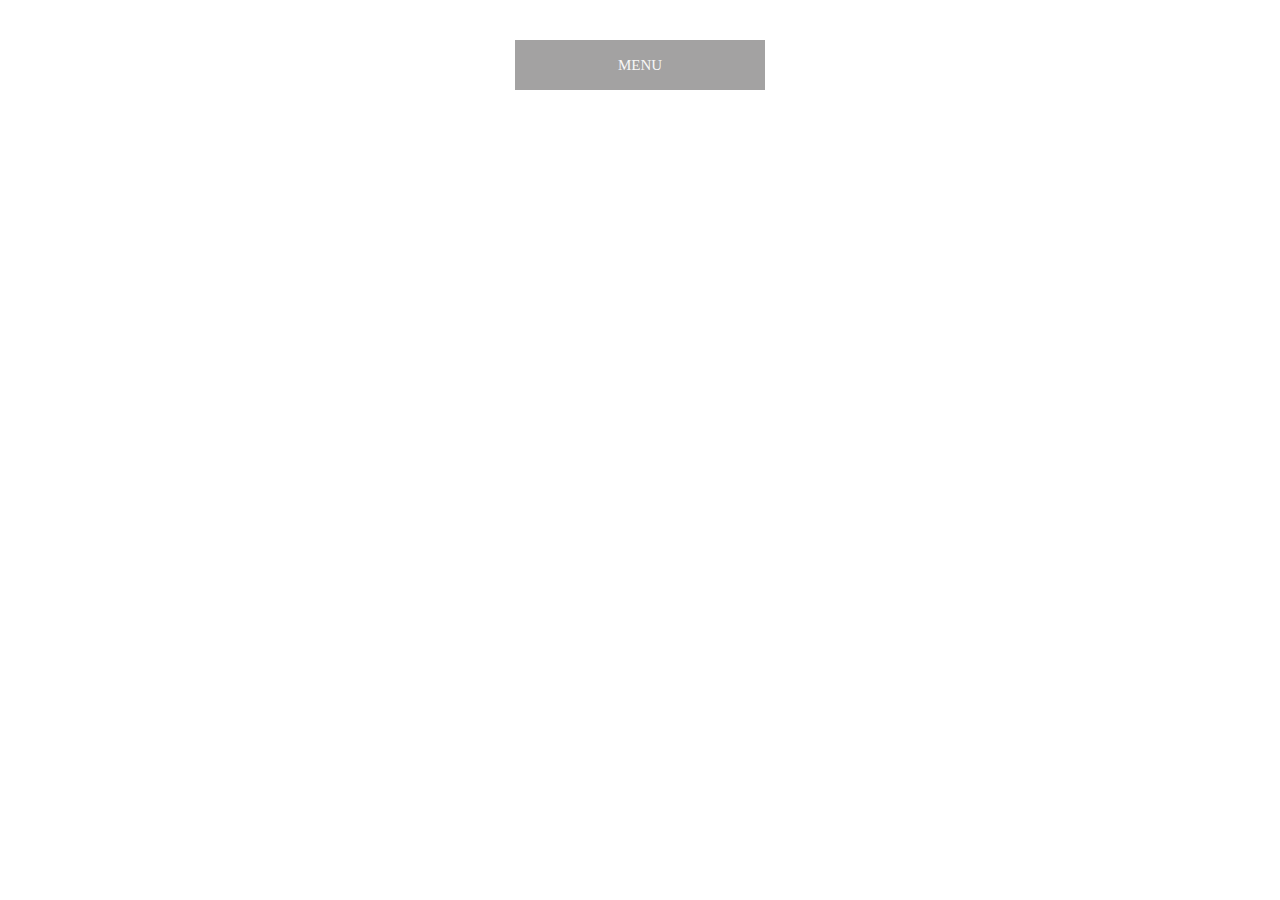
<file: animation/03-dropdown-menu/index.html>
<!DOCTYPE html>
<html lang="en">
  <head>
    <meta charset="UTF-8" />
    <meta http-equiv="X-UA-Compatible" content="IE=edge" />
    <meta name="viewport" content="width=device-width, initial-scale=1.0" />
    <title>Dropdown Menu</title>
    <link rel="stylesheet" href="style.css" />
  </head>
  <body>
    <div class="dropdown-container">
        <div class="menu-title">MENU</div>
        <ul class="dropdown-menu">
            <li>ITEM 1</li>
            <li>ITEM 2</li>
            <li>ITEM 3</li>
            <li>ITEM 4</li>
            <li>ITEM 5</li>
        </ul>
    </div>
    <script src="script.js"></script>
  </body>
</html>
</file>
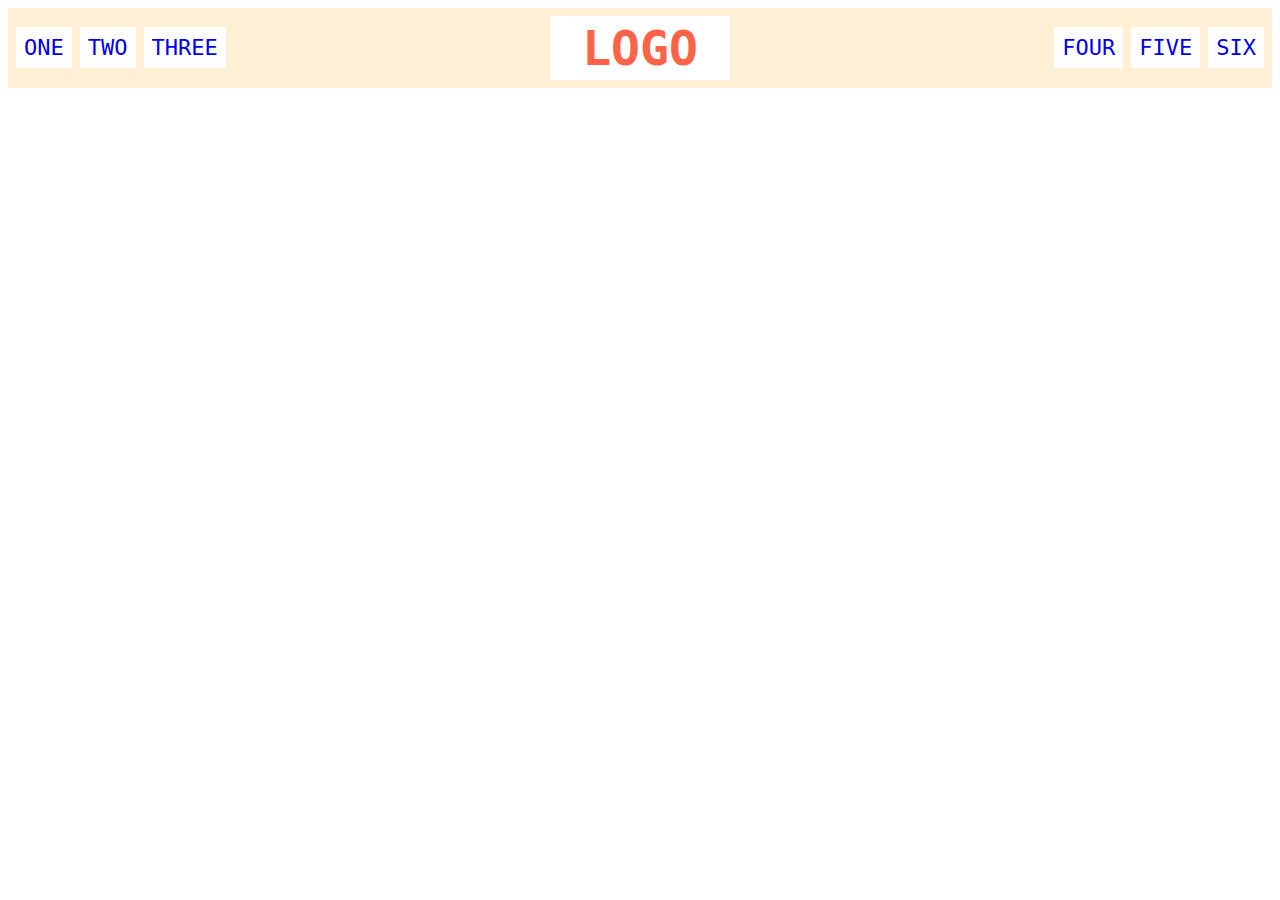
<file: flex/02-flex-header/index.html>
<!DOCTYPE html>
<html lang="en">
  <head>
    <meta charset="UTF-8">
    <meta http-equiv="X-UA-Compatible" content="IE=edge">
    <meta name="viewport" content="width=device-width, initial-scale=1.0">
    <title>Flex Header</title>
    <link rel="stylesheet" href="style.css">
  </head>
  <body>
    <div class="header">
      
      <div class="left-links">
        <ul>
          <li><a href="#">ONE</a></li>
          <li><a href="#">TWO</a></li>
          <li><a href="#">THREE</a></li>
        </ul>
      </div>

      <div class="logo">LOGO</div>

      <div class="right-links">
        <ul>
          <li><a href="#">FOUR</a></li>
          <li><a href="#">FIVE</a></li>
          <li><a href="#">SIX</a></li>
        </ul>
      </div>

    </div>
  </body>
</html>
</file>
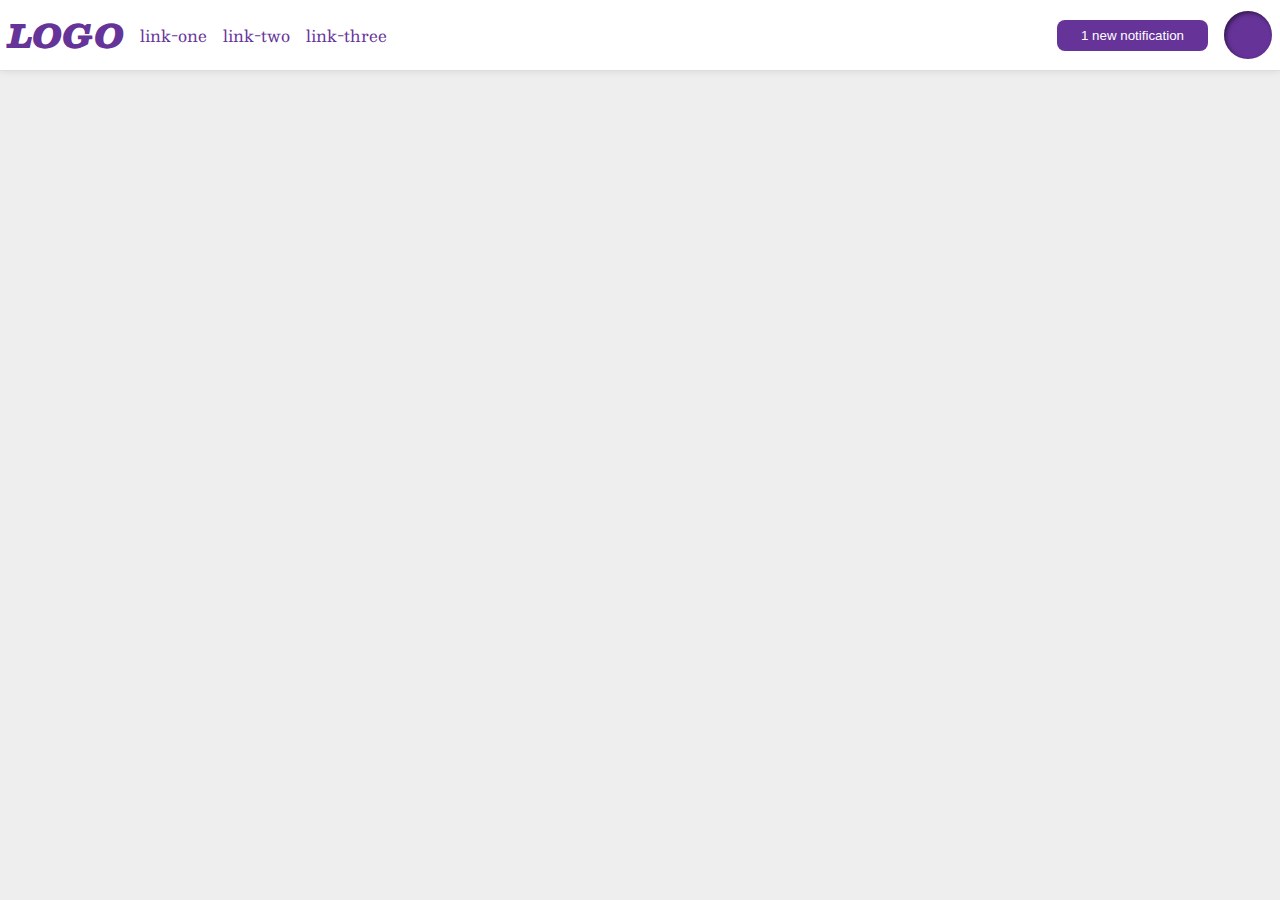
<file: flex/03-flex-header-2/index.html>
<!DOCTYPE html>
<html lang="en">
  <head>
    <meta charset="UTF-8">
    <meta http-equiv="X-UA-Compatible" content="IE=edge">
    <meta name="viewport" content="width=device-width, initial-scale=1.0">
    <title>Flex Header 2</title>
    <link rel="stylesheet" href="style.css">
  </head>
  <body>
    <div class="header">

     <div class="left-part">
       <div class="logo">
        LOGO
       </div>
       <ul class="links">
         <li><a href="google.com">link-one</a></li>
         <li><a href="google.com">link-two</a></li>
         <li><a href="google.com">link-three</a></li>
       </ul>
     </div>

     <div class="right-part">
       <button class="notifications">
        1 new notification
       </button>
       <div class="profile-image"></div>
     </div>
     
    </div>
  </body>
</html>
</file>
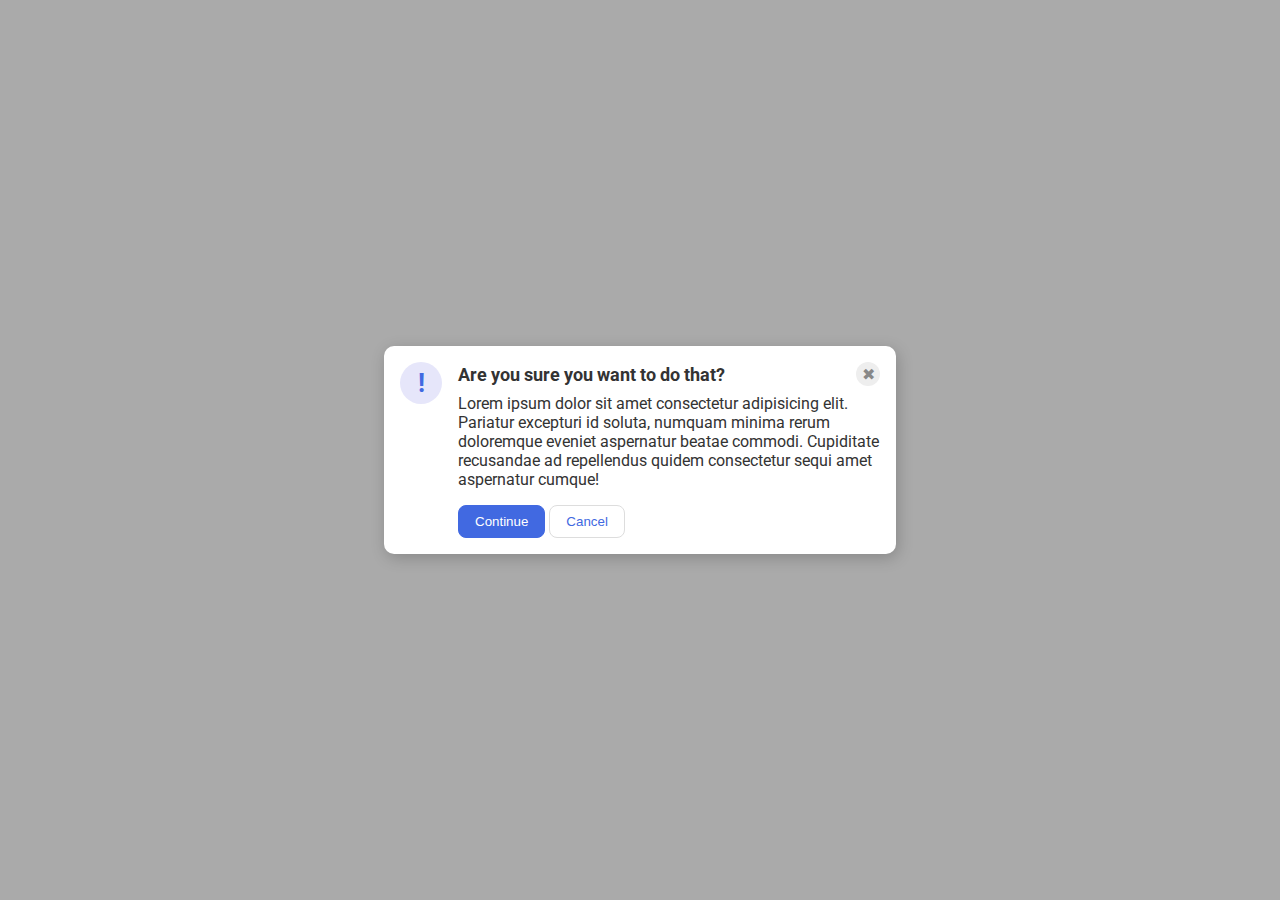
<file: flex/05-flex-modal/index.html>
<!DOCTYPE html>
<html lang="en">
  <head>
    <meta charset="UTF-8">
    <meta http-equiv="X-UA-Compatible" content="IE=edge">
    <meta name="viewport" content="width=device-width, initial-scale=1.0">
    <link rel="stylesheet" href="style.css">
    <title>Modal</title>
  </head>
  <body>
    <div class="modal">
      <div class="icon">!</div>
<!-- container right-part start-->
      <div class="right-part">
        <!-- close-button embedded within the header div -->
        <div class="header">Are you sure you want to do that?
          <div class="close-button">✖</div>
        </div>
        <!-- header div end -->
        <div class="text">Lorem ipsum dolor sit amet consectetur adipisicing elit. Pariatur excepturi id soluta, numquam minima rerum doloremque eveniet aspernatur beatae commodi. Cupiditate recusandae ad repellendus quidem consectetur sequi amet aspernatur cumque!</div>
        <button class="continue">Continue</button>
        <button class="cancel">Cancel</button>
      </div>
<!-- container right-part end-->
    </div>
  </body>
</html>
</file>
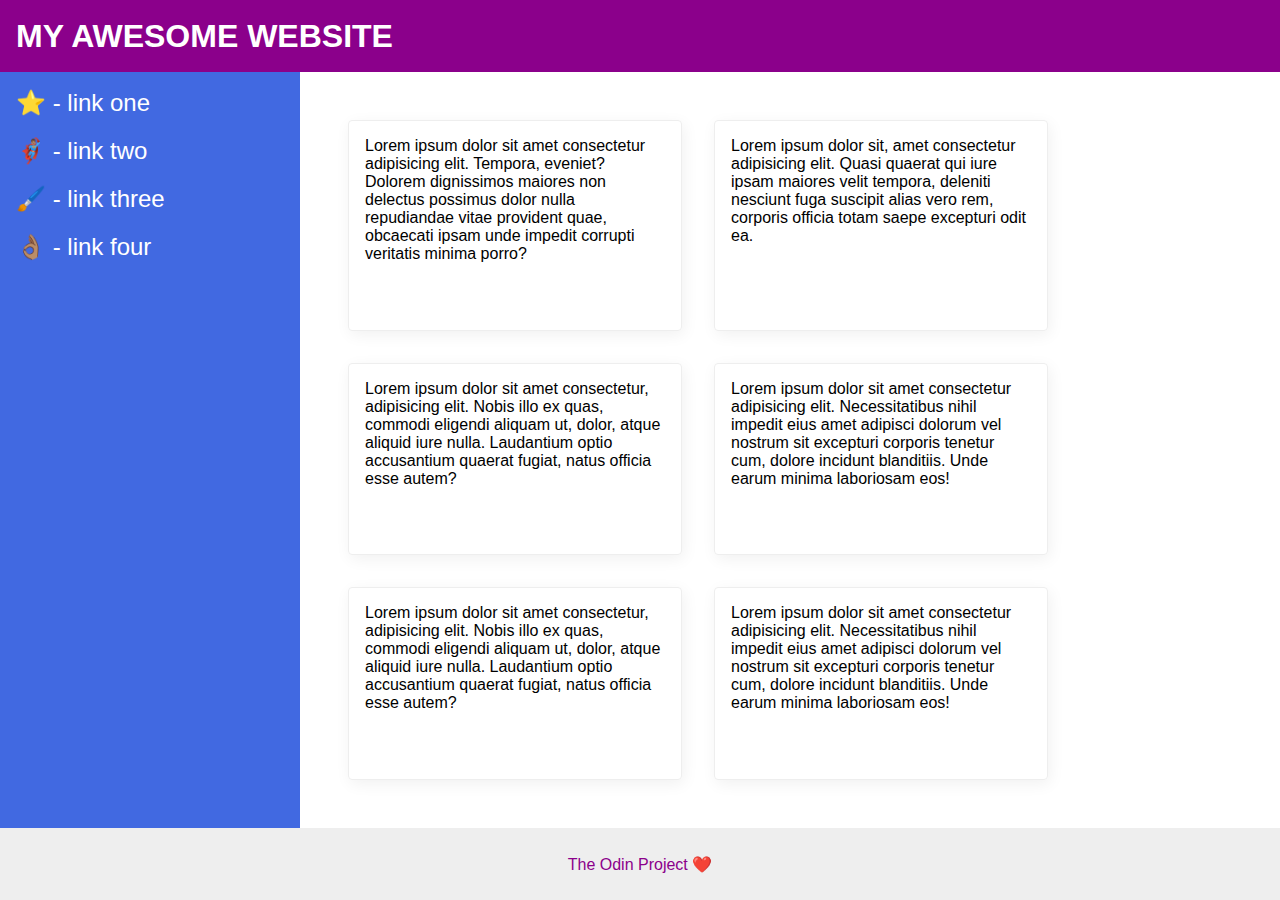
<file: flex/07-flex-layout-2/index.html>
<!DOCTYPE html>
<html lang="en">
  <head>
    <meta charset="UTF-8">
    <meta http-equiv="X-UA-Compatible" content="IE=edge">
    <meta name="viewport" content="width=device-width, initial-scale=1.0">
    <title>The Holy Grail</title>
    <link rel="stylesheet" href="style.css">
  </head>
  <body>
    <div class="container">
      <div class="header">
        MY AWESOME WEBSITE
      </div>
    
      <div class="content">
        <div class="sidebar">
          <div class="links">
            <ul>
              <li><a href="#">⭐ - link one</a></li>
              <li><a href="#">🦸🏽‍♂️ - link two</a></li>
              <li><a href="#">🖌️ - link three</a></li>
              <li><a href="#">👌🏽 - link four</a></li>
           </ul>
          </div>
        </div>

        <div class="cards">
          <div class="card">Lorem ipsum dolor sit amet consectetur adipisicing elit. Tempora, eveniet? Dolorem dignissimos maiores non delectus possimus dolor nulla repudiandae vitae provident quae, obcaecati ipsam unde impedit corrupti veritatis minima porro?</div>
          <div class="card">Lorem ipsum dolor sit, amet consectetur adipisicing elit. Quasi quaerat qui iure ipsam maiores velit tempora, deleniti nesciunt fuga suscipit alias vero rem, corporis officia totam saepe excepturi odit ea.</div>
          <div class="card">Lorem ipsum dolor sit amet consectetur, adipisicing elit. Nobis illo ex quas, commodi eligendi aliquam ut, dolor, atque aliquid iure nulla. Laudantium optio accusantium quaerat fugiat, natus officia esse autem?</div>
          <div class="card">Lorem ipsum dolor sit amet consectetur adipisicing elit. Necessitatibus nihil impedit eius amet adipisci dolorum vel nostrum sit excepturi corporis tenetur cum, dolore incidunt blanditiis. Unde earum minima laboriosam eos!</div>
          <div class="card">Lorem ipsum dolor sit amet consectetur, adipisicing elit. Nobis illo ex quas, commodi eligendi aliquam ut, dolor, atque aliquid iure nulla. Laudantium optio accusantium quaerat fugiat, natus officia esse autem?</div>
          <div class="card">Lorem ipsum dolor sit amet consectetur adipisicing elit. Necessitatibus nihil impedit eius amet adipisci dolorum vel nostrum sit excepturi corporis tenetur cum, dolore incidunt blanditiis. Unde earum minima laboriosam eos!</div>
        </div>
      </div>

      <div class="footer">
        The Odin Project ❤️
      </div>
    </div>
  </body>
</html>
</file>
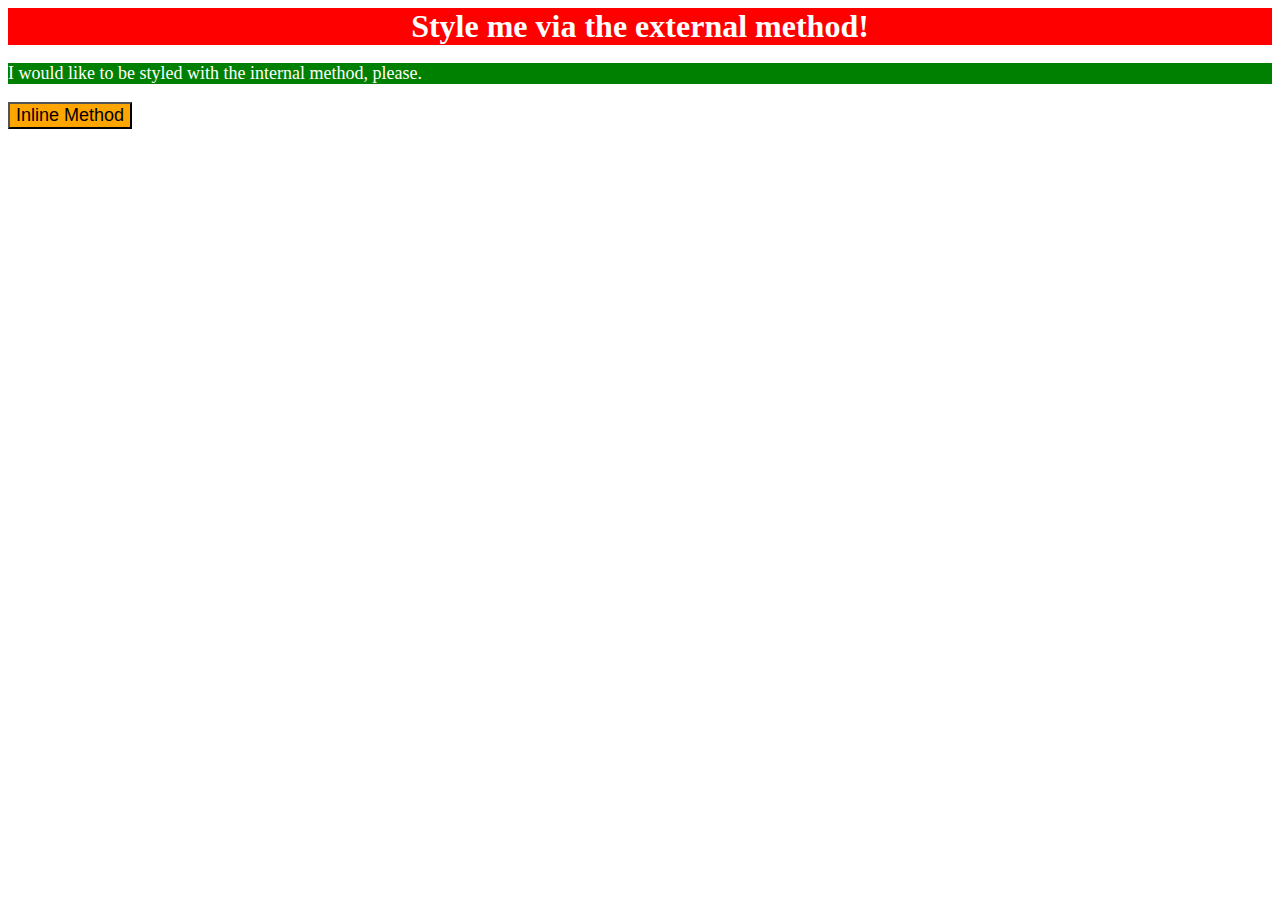
<file: foundations/01-css-methods/index.html>
<!DOCTYPE html>
<html lang="en">
  <head>
    <meta charset="UTF-8">
    <meta http-equiv="X-UA-Compatible" content="IE=edge">
    <meta name="viewport" content="width=device-width, initial-scale=1.0">
    <title>Methods for Adding CSS</title>
    <link rel="stylesheet" href="./styles.css">
    <style>
      p {
        color: white;
        background-color: green;
        font-size: 18px;
      }
    </style>
  </head>


  <body>
    <div>Style me via the external method!</div>
    <p>I would like to be styled with the internal method, please.</p>
    <button style="background-color: orange; font-size: 18px;">Inline Method</button>
  </body>
</html>
</file>
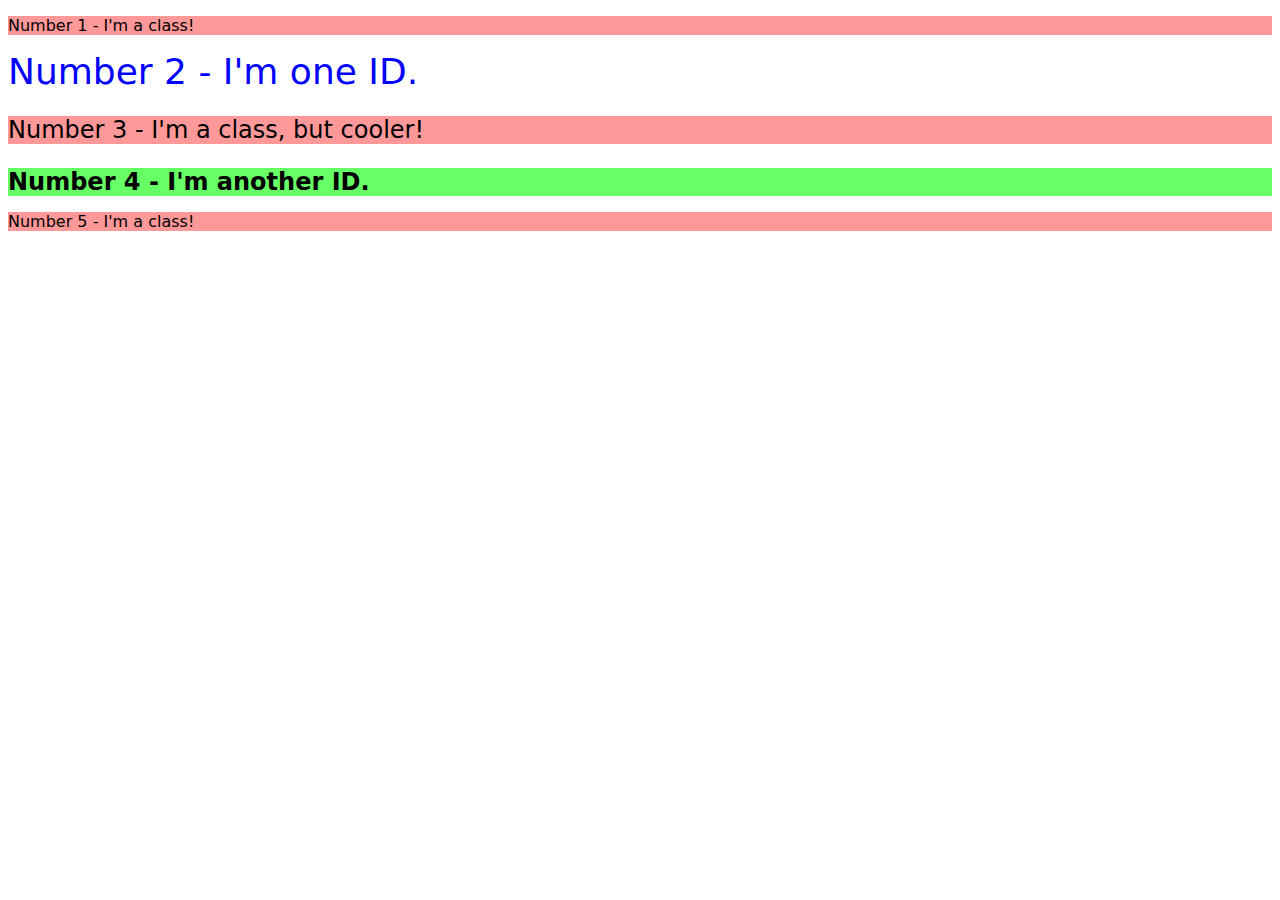
<file: foundations/02-class-id-selectors/index.html>
<!DOCTYPE html>
<html lang="en">
  <head>
    <meta charset="UTF-8">
    <meta http-equiv="X-UA-Compatible" content="IE=edge">
    <meta name="viewport" content="width=device-width, initial-scale=1.0">
    <title>Class and ID Selectors</title>
    <link rel="stylesheet" href="style.css">
  </head>
  <body>
    <p class="odd">Number 1 - I'm a class!</p>
    <div id="id1">Number 2 - I'm one ID.</div>
    <p class="odd adjust-font-size">Number 3 - I'm a class, but cooler!</p>
    <div id="id2" class="adjust-font-size">Number 4 - I'm another ID.</div>
    <p class="odd">Number 5 - I'm a class!</p>
  </body>
</html>
</file>
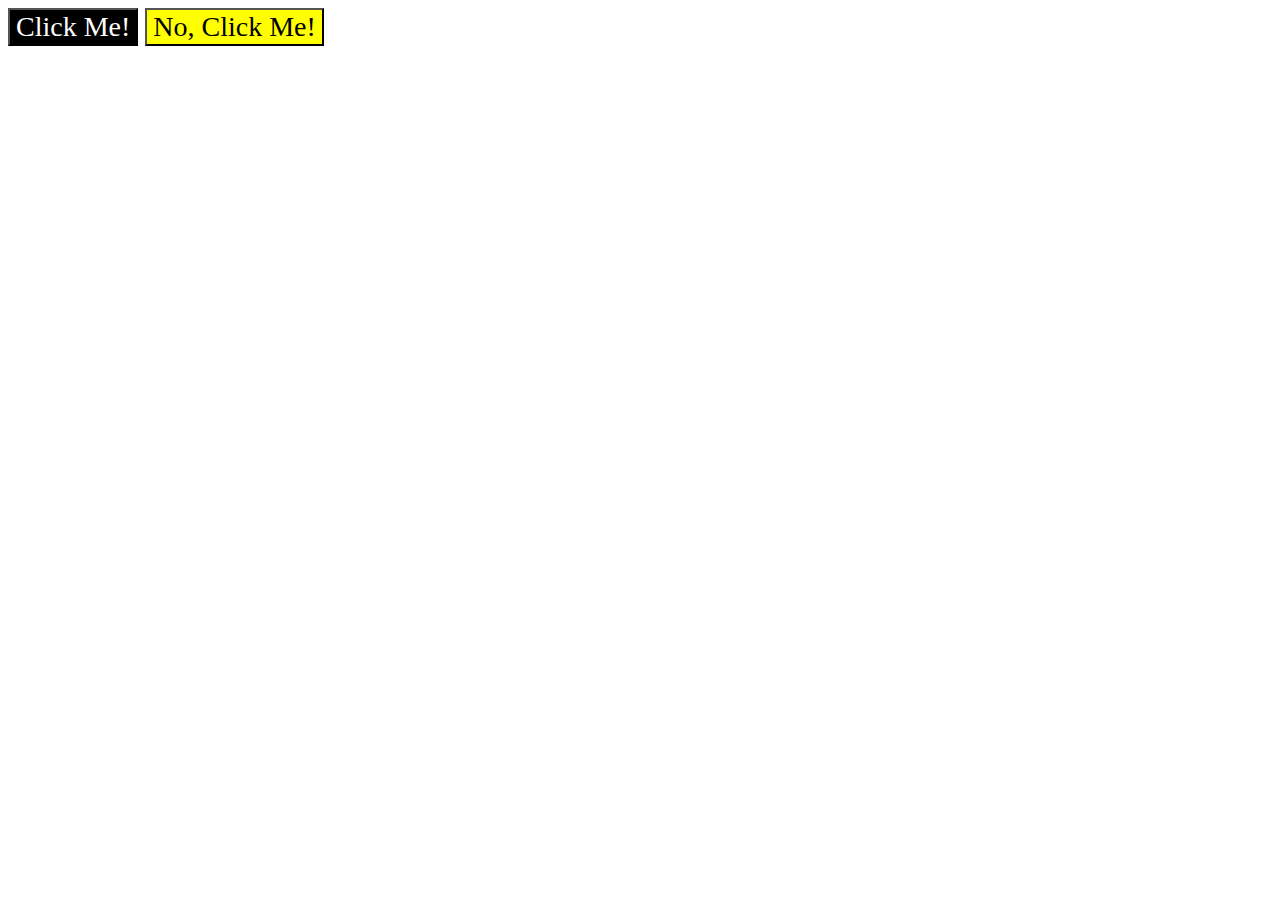
<file: foundations/03-grouping-selectors/index.html>
<!DOCTYPE html>
<html lang="en">
  <head>
    <meta charset="UTF-8">
    <meta http-equiv="X-UA-Compatible" content="IE=edge">
    <meta name="viewport" content="width=device-width, initial-scale=1.0">
    <title>Grouping Selectors</title>
    <link rel="stylesheet" href="style.css">
  </head>
  <body>
    <button class="class1">Click Me!</button>
    <button class="class2">No, Click Me!</button>
  </body>
</html>
</file>
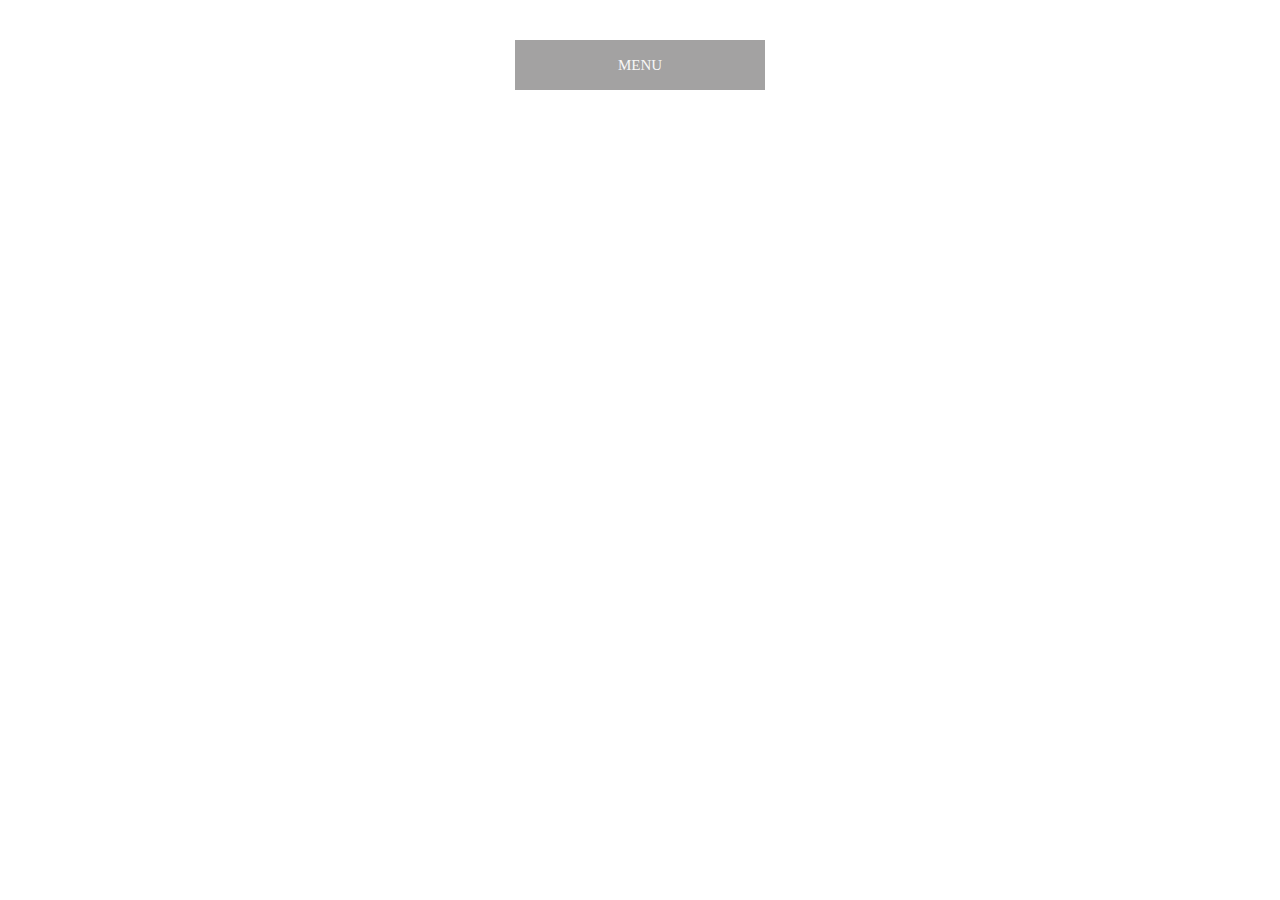
<file: animation/03-dropdown-menu/solution/solution.html>
<!DOCTYPE html>
<html lang="en">
  <head>
    <meta charset="UTF-8" />
    <meta http-equiv="X-UA-Compatible" content="IE=edge" />
    <meta name="viewport" content="width=device-width, initial-scale=1.0" />
    <title>Dropdown Menu</title>
    <link rel="stylesheet" href="solution.css" />
  </head>
  <body>
    <div class="dropdown-container">
        <div class="menu-title">MENU</div>
        <ul class="dropdown-menu">
            <li>ITEM 1</li>
            <li>ITEM 2</li>
            <li>ITEM 3</li>
            <li>ITEM 4</li>
            <li>ITEM 5</li>
        </ul>
    </div>
    <script src="solution.js"></script>
  </body>
</html>
</file>
<file: animation/03-dropdown-menu/style.css>
.dropdown-container {
  max-width: 250px;
  margin: 40px auto;
  text-align: center;
  line-height: 50px;
  font-size: 15px;
  color: rgb(247, 247, 247);
  cursor: pointer;
}

.menu-title {
  background-color: rgb(163, 162, 162);
}

.dropdown-menu {
  list-style: none;
  padding: 0;
  margin: 0;
  background-color: rgb(99, 97, 97);

  display: none;
}

ul.dropdown-menu li:hover {
  background: rgb(47, 46, 46);
}

.visible {
  display: block;
  animation: 0.5s expand /*1*/ /*alternate*/ ease-in-out;
  transform-origin: top;
}

@keyframes expand {
  from {
    transform: scaleY(0);
  }

  70% {
    transform: scaleY(1.1);
  }

  to {
    transform: scaleY(1);
  }
}
</file>
<file: flex/02-flex-header/style.css>
.header  {
  font-family: monospace;
  background: papayawhip;
  padding: 8px;
  display: flex;
}

.logo {
  font-size: 48px;
  font-weight: 900;
  color: tomato;
  background: white;
  padding: 4px 32px;
  margin: 0px auto;
}

ul {
  /* this removes the dots on the list items*/
  list-style-type: none;
  display: flex;
  margin: 9px -10px;
  padding: 10px;
  gap: 8px;

}

a {
  font-size: 22px;
  background: white;
  padding: 8px;
  /* this removes the line under the links */
  text-decoration: none;
}
</file>
<file: flex/03-flex-header-2/style.css>
/* this is some magical font-importing.  
you'll learn about it later. */
@import url('https://fonts.googleapis.com/css2?family=Besley:ital,wght@0,400;1,900&display=swap');

body {
  margin: 0;
  background: #eee;
  font-family: Besley, serif;
}

.header {
  background: white;
  border-bottom: 1px solid #ddd;
  box-shadow: 0 0 8px rgba(0,0,0,.1);
  display: flex;
  padding: 8px;
  align-items: center;

}

.profile-image {
  background: rebeccapurple;
  box-shadow: inset 2px 2px 4px rgba(0,0,0,.5);
  border-radius: 50%;
  width: 48px;
  height: 48px;
}

.logo {
  color: rebeccapurple;
  font-size: 32px;
  font-weight: 900;
  font-style: italic;
  margin-right: -24px;
}

button {
  border: none;
  border-radius: 8px;
  background: rebeccapurple;
  color: white;
  padding: 8px 24px;
  margin: auto;

}

a {
  /* this removes the line under our links */
  text-decoration: none;
  color: rebeccapurple;
}

ul {
  list-style-type: none;
  display: flex;
  gap: 16px;
  margin: auto ;

}

.right-part {
  display: flex;
  gap: 16px;
}

.left-part {
  display: flex;
  margin-right: auto;
}
</file>
<file: flex/05-flex-modal/style.css>
@import url('https://fonts.googleapis.com/css2?family=Roboto:wght@400;700&display=swap');

html, body {
  height: 100%;
}

body {
  font-family: Roboto, sans-serif;
  margin: 0;
  background: #aaa;
  color: #333;
  /* I'll give you this one for free lol */
  display: flex;
  align-items: center;
  justify-content: center;
}

.modal {
  background: white;
  width: 480px;
  border-radius: 10px;
  box-shadow: 2px 4px 16px rgba(0,0,0,.2);
  display: flex;
  /* added */
  padding: 16px;
  gap: 16px;
}

.icon {
  color: royalblue;
  font-size: 26px;
  font-weight: 700;
  background: lavender;
  width: 42px;
  height: 42px;
  border-radius: 50%;
  display: flex;
  align-items: center;
  justify-content: center;
  /* added */
  flex-shrink: 0;
}

/* display: flex applied then justify-content to separate the 2 items */
.header {
  display: flex;
  justify-content: space-between;
  font-weight: bold;
  font-size: 18px;
  margin-bottom: 8px;
  align-items: center;
  /**/
}

.close-button {
  background: #eee;
  border-radius: 50%;
  color: #888;
  font-weight: 400;
  font-size: 16px;
  height: 24px;
  width: 24px;
  display: flex;
  align-items: center;
  justify-content: center;
}

button {
  padding: 8px 16px;
  border-radius: 8px;
  /*added*/
  margin-top: 16px;
}

button.continue {
  background: royalblue;
  border: 1px solid royalblue;
  color: white;
}

button.cancel {
  background: white;
  border: 1px solid #ddd;
  color: royalblue;
}
</file>
<file: flex/07-flex-layout-2/style.css>
body {
  font-family: -apple-system, BlinkMacSystemFont, 'Segoe UI', Roboto, Oxygen, Ubuntu, Cantarell, 'Open Sans', 'Helvetica Neue', sans-serif;
  margin: 0;
  min-height: 100vh;
  /*border: 2px solid red;*/
  display: flex;
 

}

.container {
  display: flex;
  flex-direction: column;
  /*border: 2px solid green;*/
}

.content {
  display: flex;
  flex-grow: 1;
}

.header {
  height: 72px;
  background: darkmagenta;
  color: white;
  display: flex;
  align-items: center;
  padding-left: 16px;
  font-size: 32px;
  font-weight: 900;
}

.footer {
  height: 72px;
  background: #eee;
  color: darkmagenta;
  display: flex;
  align-items: center;
  justify-content: center;
}

.sidebar {
  width: 300px;
  background: royalblue;
  box-sizing: border-box;
  display: flex;
  padding: 16px;
  flex-shrink: 0;
}

.links {
  display: flex;
  margin-left: -40px;
  margin-top: -33px;
  line-height: 2;
  /*border: 2px solid red;*/
}

.cards {
  display: flex;
  flex-wrap: wrap;
  padding: 48px;
  gap: 32px;
}

.card {
  border: 1px solid #eee;
  box-shadow: 2px 4px 16px rgba(0,0,0,.06);
  border-radius: 4px;
  padding: 16px;
  width: 300px;
  
}

ul {
  list-style-type: none;
  font-size: 24px;
}

a {
  text-decoration: none;
  color: white;
}
</file>
<file: foundations/01-css-methods/styles.css>
div {
    color: white;
    background-color: red;
    font-weight: bold;
    font-size: 32px;
    text-align: center;
}
</file>
<file: foundations/02-class-id-selectors/style.css>
* {
    font-family: Verdana, "DejaVu sans", sans-serif;
}

.odd {
    background-color: rgb(255, 153, 153);
}

.adjust-font-size {
    font-size: 24px;
}

#id1 {
    color: #0000ff;
    font-size: 36px;
}

#id2 {
    background-color: hsl(120, 100%, 70%);
    font-weight: bold;
}
</file>
<file: foundations/03-grouping-selectors/style.css>
* {
    font-size: 28px;
    font-family: "Times New Roman", Helvetica, sans-serif;
}

.class1 {
    background-color: black;
    color: white;
}

.class2 {
    background-color: rgb(255, 255, 0);
    color: hsl(0, 0%, 0%);
}
</file>
<file: animation/03-dropdown-menu/solution/solution.css>
.dropdown-container {
  max-width: 250px;
  margin: 40px auto;
  text-align: center;
  line-height: 50px;
  font-size: 15px;
  color: rgb(247, 247, 247);
  cursor: pointer;
}

.menu-title {
  background-color: rgb(163, 162, 162);
}

.dropdown-menu {
  list-style: none;
  padding: 0;
  margin: 0;
  background-color: rgb(99, 97, 97);

  display: none;
}

ul.dropdown-menu li:hover {
  background: rgb(47, 46, 46);
}

.visible {
  display: block;
}

/* SOLUTION */

.visible {
  animation: expand 500ms ease-in-out;
  transform-origin: top;
}

@keyframes expand {
  0% {
    transform: scaleY(0);
  }

  70% {
    transform: scaleY(1.1);
  }
  
  100% {
    transform: scaleY(1);
  }
}
</file>
